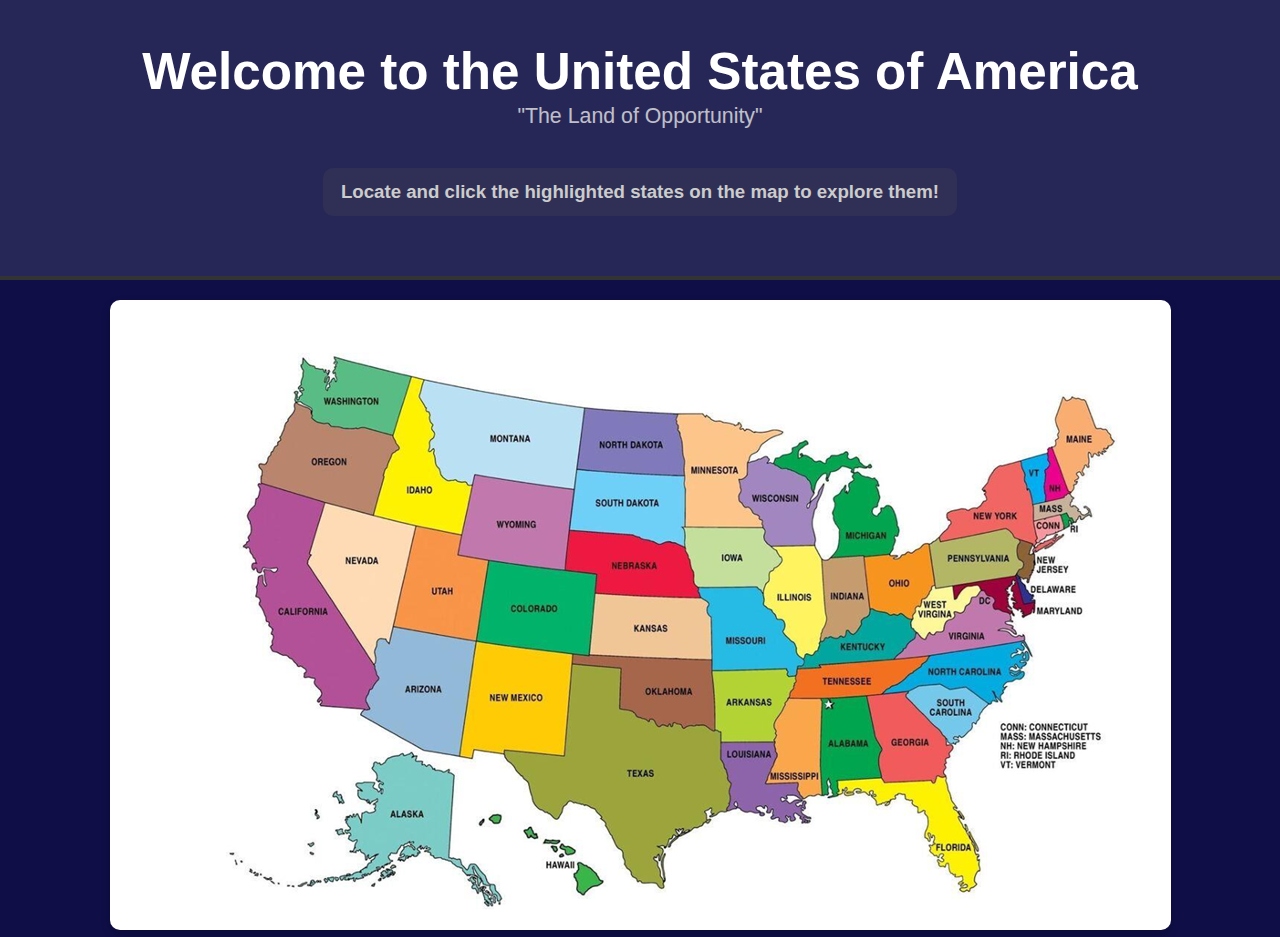
<file: index.html>
<!DOCTYPE html>
<html lang="en">
<head>
    <meta charset="UTF-8">
    <meta name="viewport" content="width=device-width, initial-scale=1.0">
    <title>Exploring the United States of America</title>
    <link rel="stylesheet" href="CSS/style.css">
</head>
<body>
    <header> <!-- header section -->
        <h1 class="title">Welcome to the United States of America</h1>
        <p class="nickname">"The Land of Opportunity"</p>
        <h3 class="prompt-message">Locate and click the highlighted states on the map to explore them!</h3>
    </header>

    <img src="Images/map.png" usemap="#workarea">

	<map name="workarea">
		<area shape="polygon" coords="828, 237, 831, 242, 895, 228, 902, 234, 904, 237, 911, 240, 925, 246, 922, 249, 924, 252, 935, 248, 953, 235, 943, 237, 925, 247, 926, 243, 927, 237, 923, 220, 923, 204, 914, 181, 911, 160, 887, 167, 879, 177, 877, 183, 872, 189, 876, 191, 874, 194, 877, 200, 873, 201, 868, 208, 839, 212, 838, 219, 841,222, 831, 234 " href="newYork.html">

		<area shape="polygon" coords="729, 481, 770, 479, 773, 483, 820, 482, 828, 477, 834, 477, 853, 517, 848, 517, 868, 550, 864, 549, 868, 560, 869, 570, 864, 575, 864, 581, 866, 584, 859, 591, 850, 589, 848, 583, 852, 580, 853, 575, 845, 576, 839, 570, 829, 565, 814, 535, 818, 525, 814, 510, 808, 512, 791, 494, 785, 495, 784, 499, 767, 504, 759, 495, 728, 494, 727,482" href="florida.html">

		<area shape="polygon" coords="396, 452,454, 457, 463, 365, 508, 369, 509, 408, 522, 411, 544, 422, 571, 424, 596, 426, 609, 432, 610, 460, 621, 483, 616, 510, 552, 550, 553, 587, 545, 583, 532, 583, 522, 576, 491, 517, 480, 506, 460, 500, 453, 508, 447, 518, 425, 504, 419, 483, 394, 455, 395, 450   " href="texas.html">
		
        <area shape="polygon" coords="151, 183, 214, 202, 199, 254, 198, 265, 263, 364, 269, 378, 261, 388, 255, 398, 259, 408, 210, 405, 207, 400, 212, 392, 205, 378, 194, 377, 196, 370, 160, 346, 163, 329, 149, 304, 148, 277, 142, 268, 139, 247, 139, 235, 137, 215, 145, 204, 148, 185, 151, 183" href="california.html">
		
        <area shape="polygon" coords="224, 57, 299, 77, 282, 134, 254, 127, 233, 128, 221, 126, 202, 119, 202, 109, 186, 101, 184, 92, 191, 86, 193, 59, 217, 73, 216, 89, 222, 79, 224, 57" href="washington.html">
	</map>

</body>
</html>
</file>
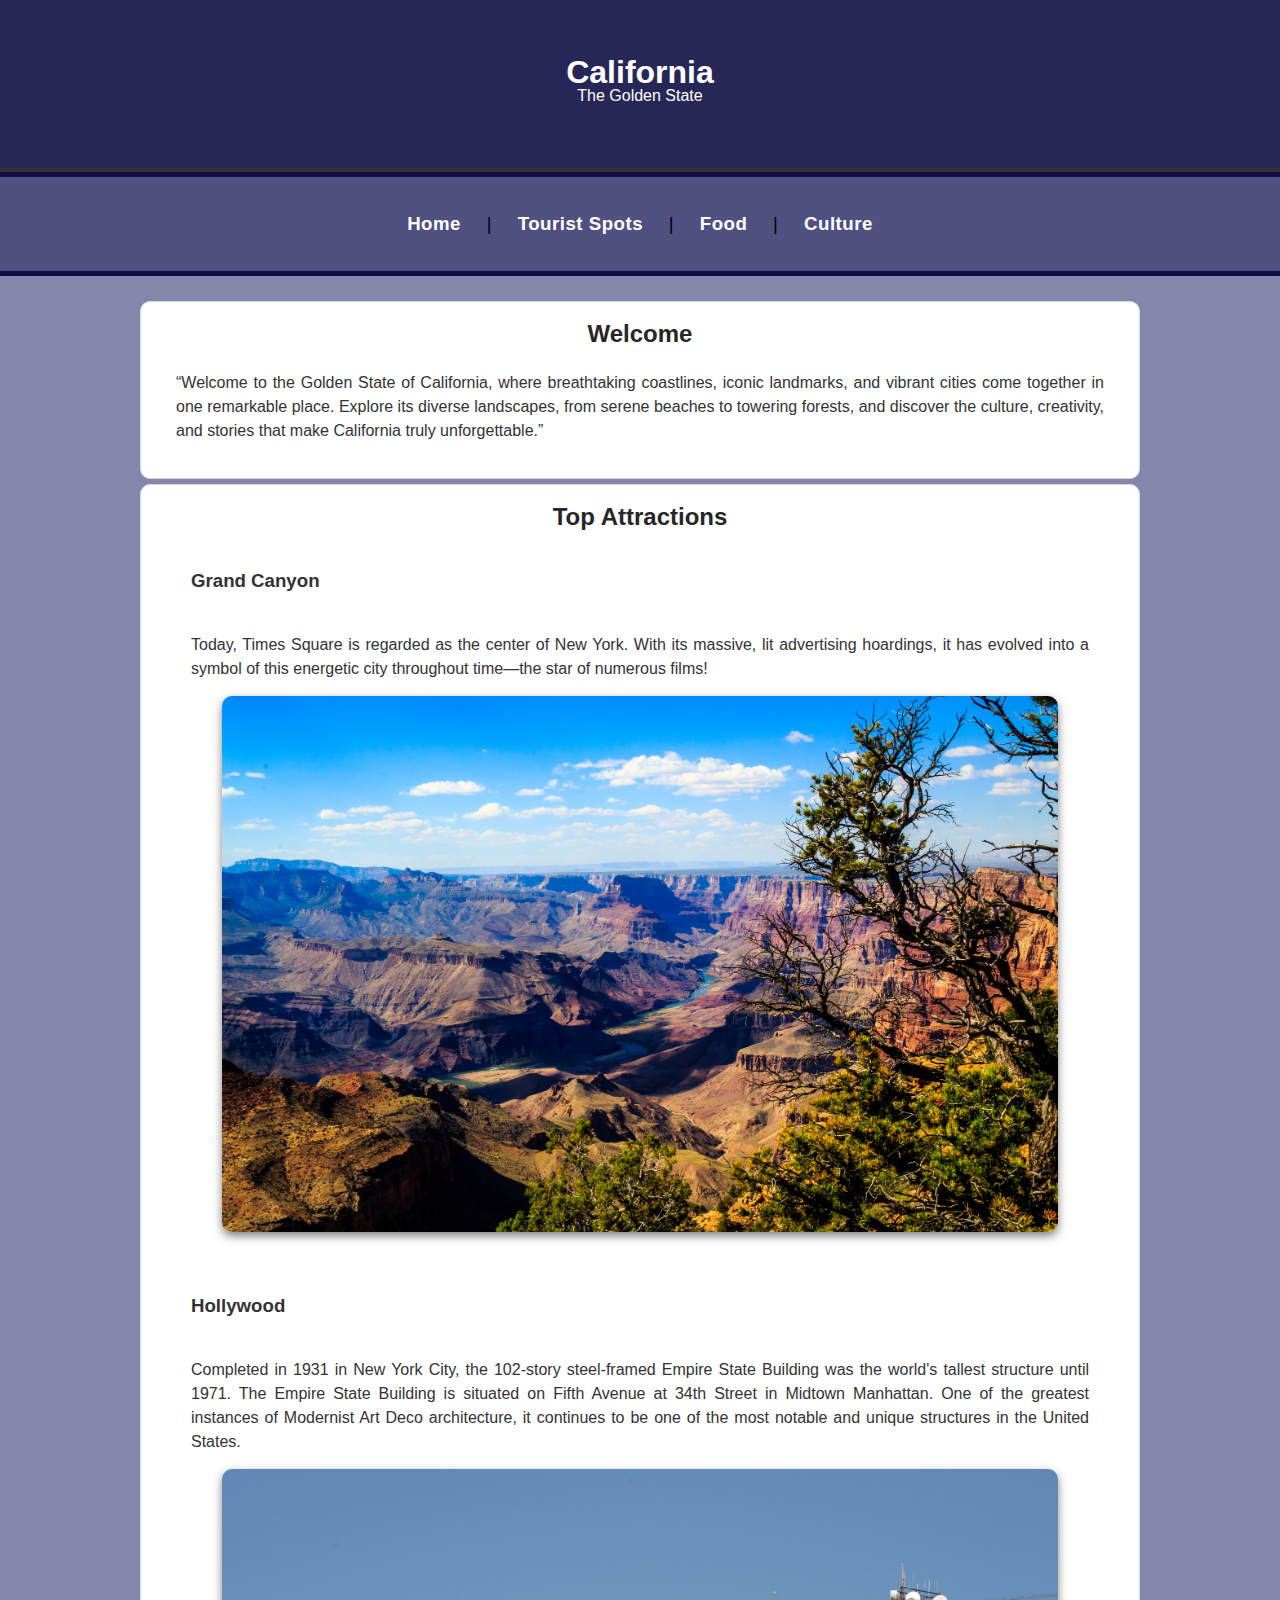
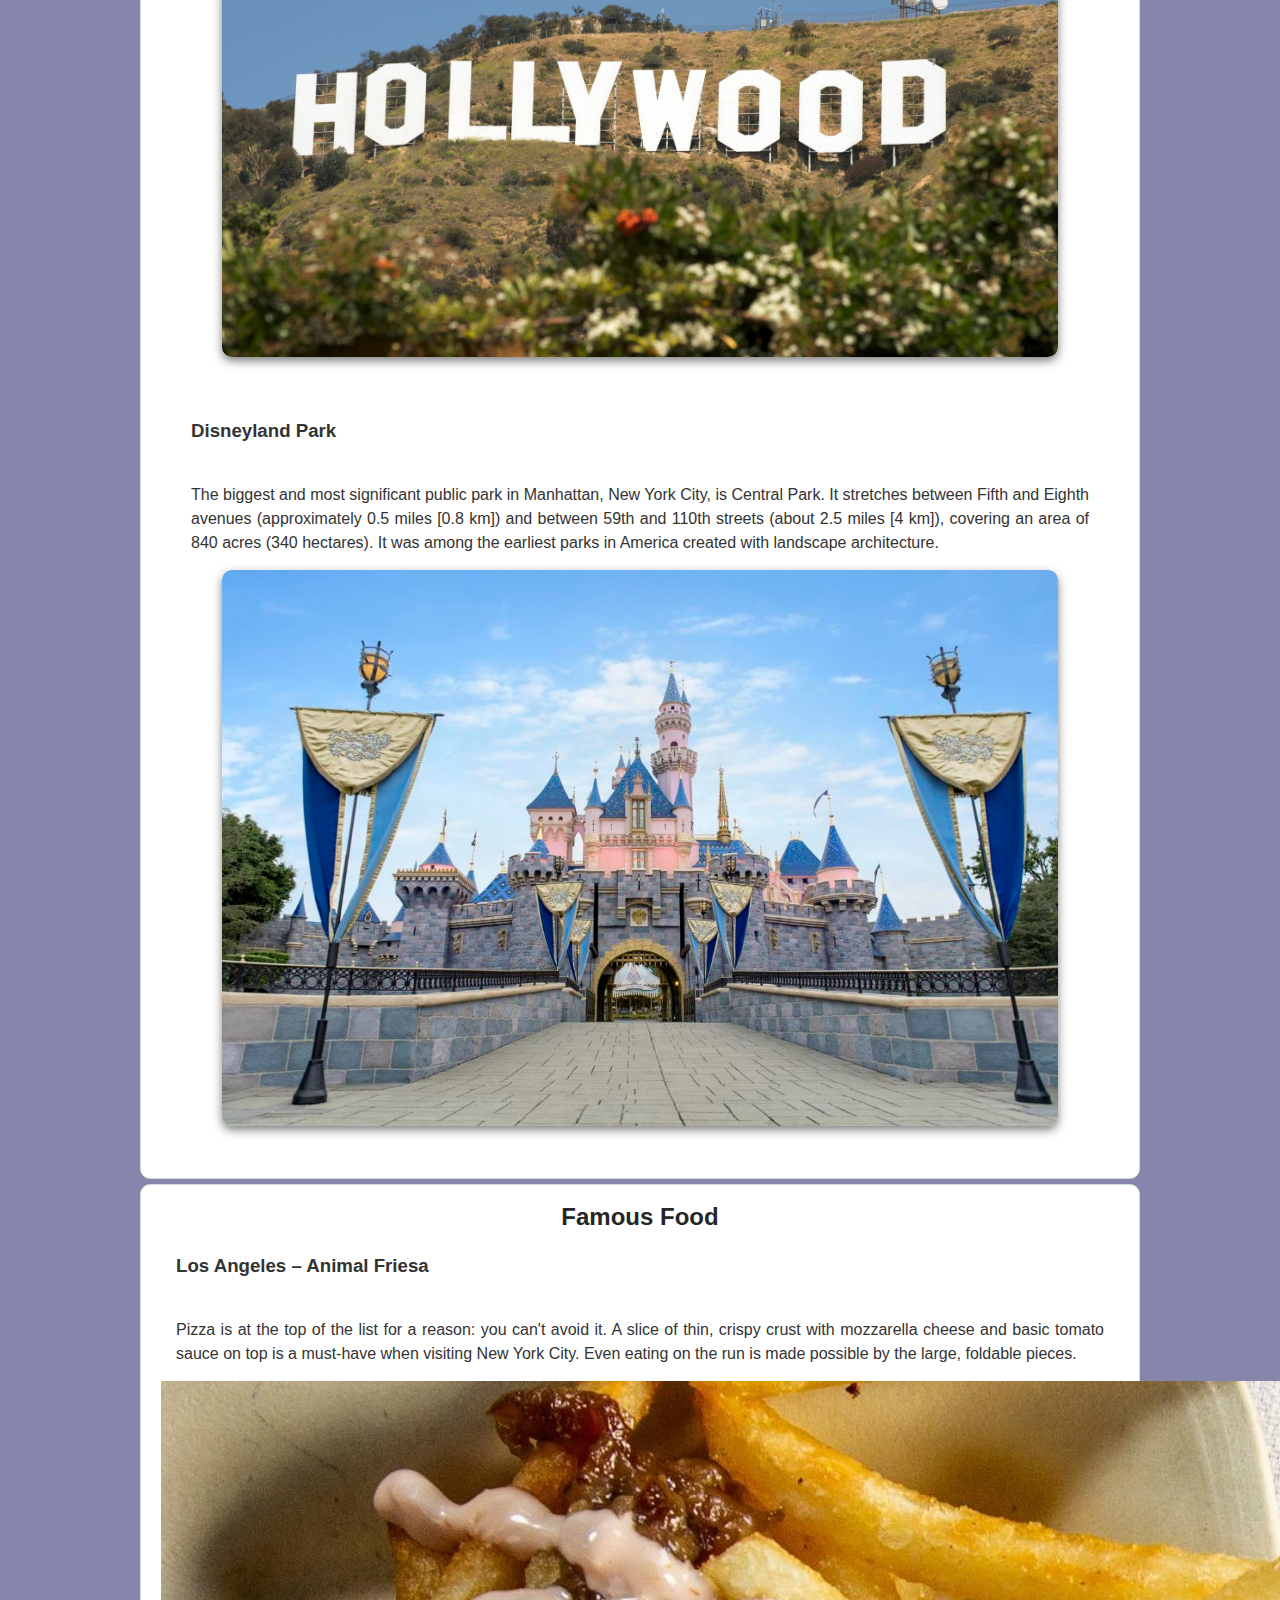
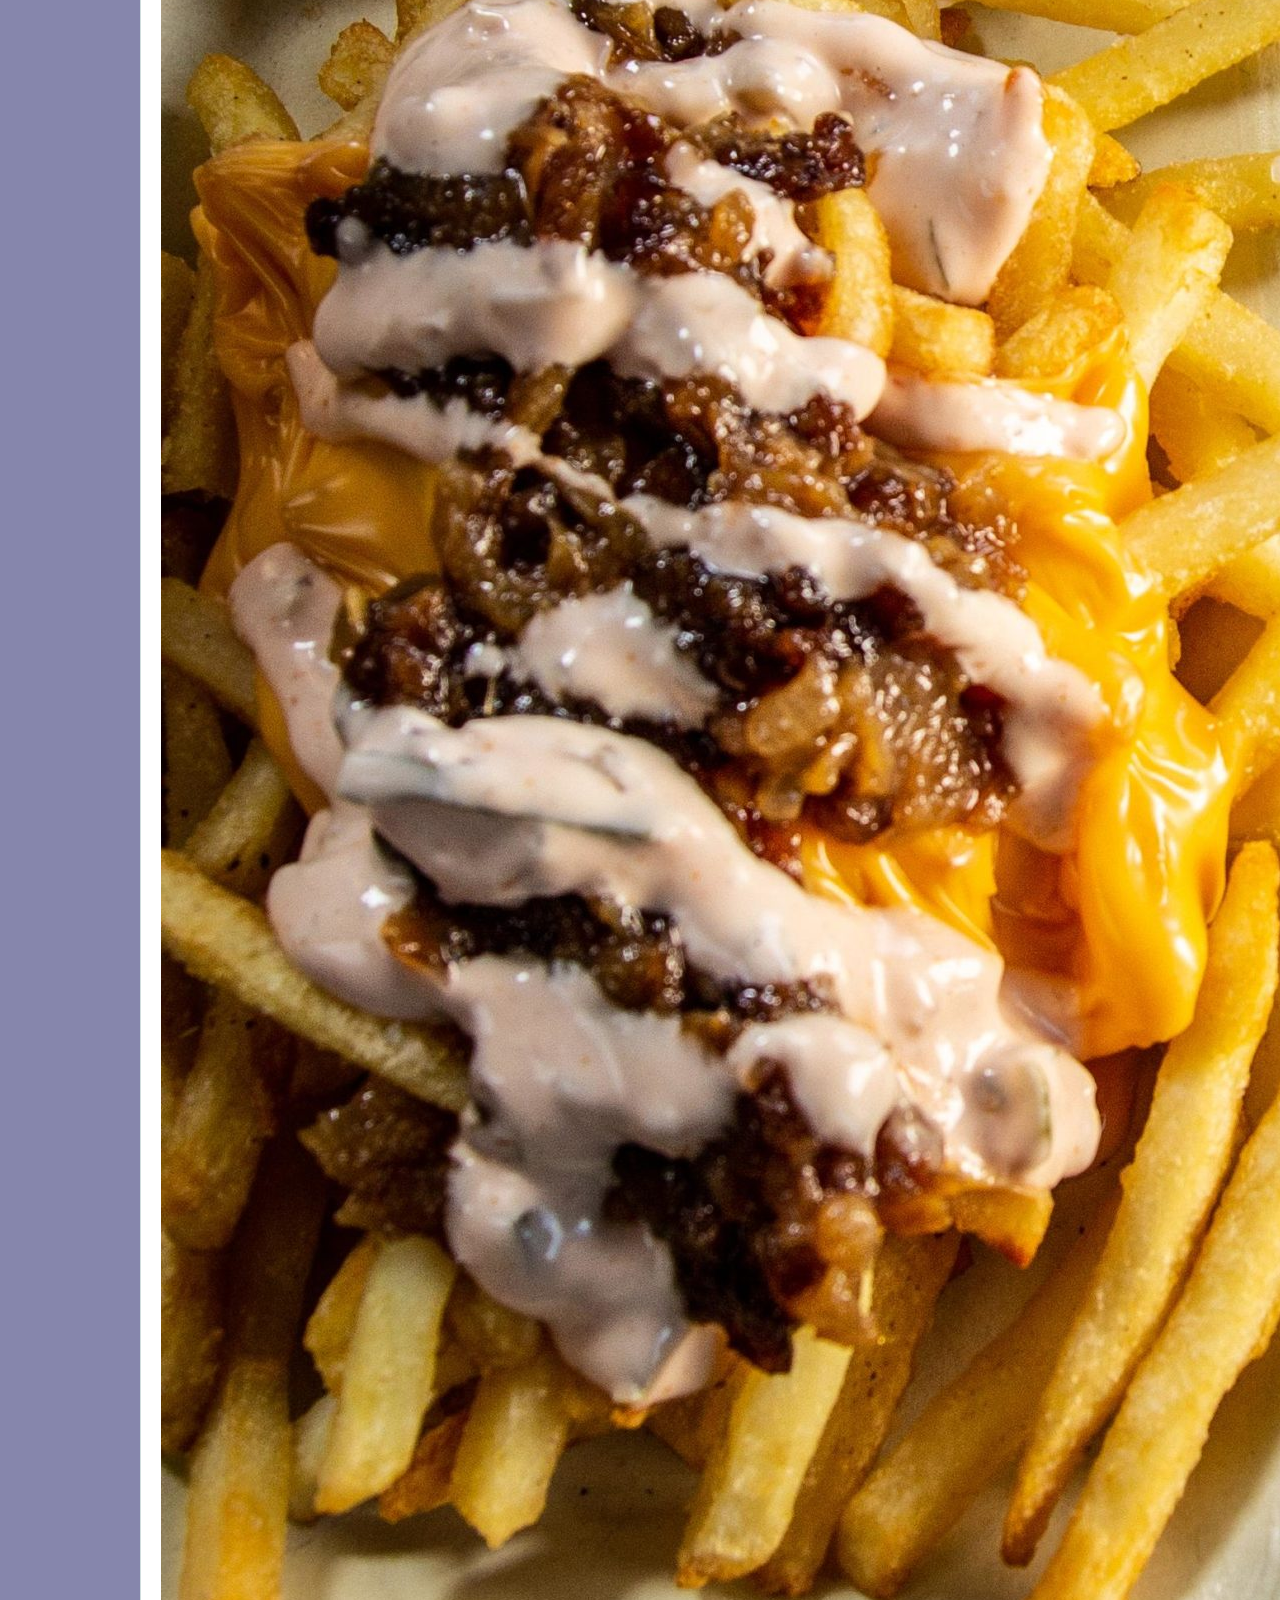
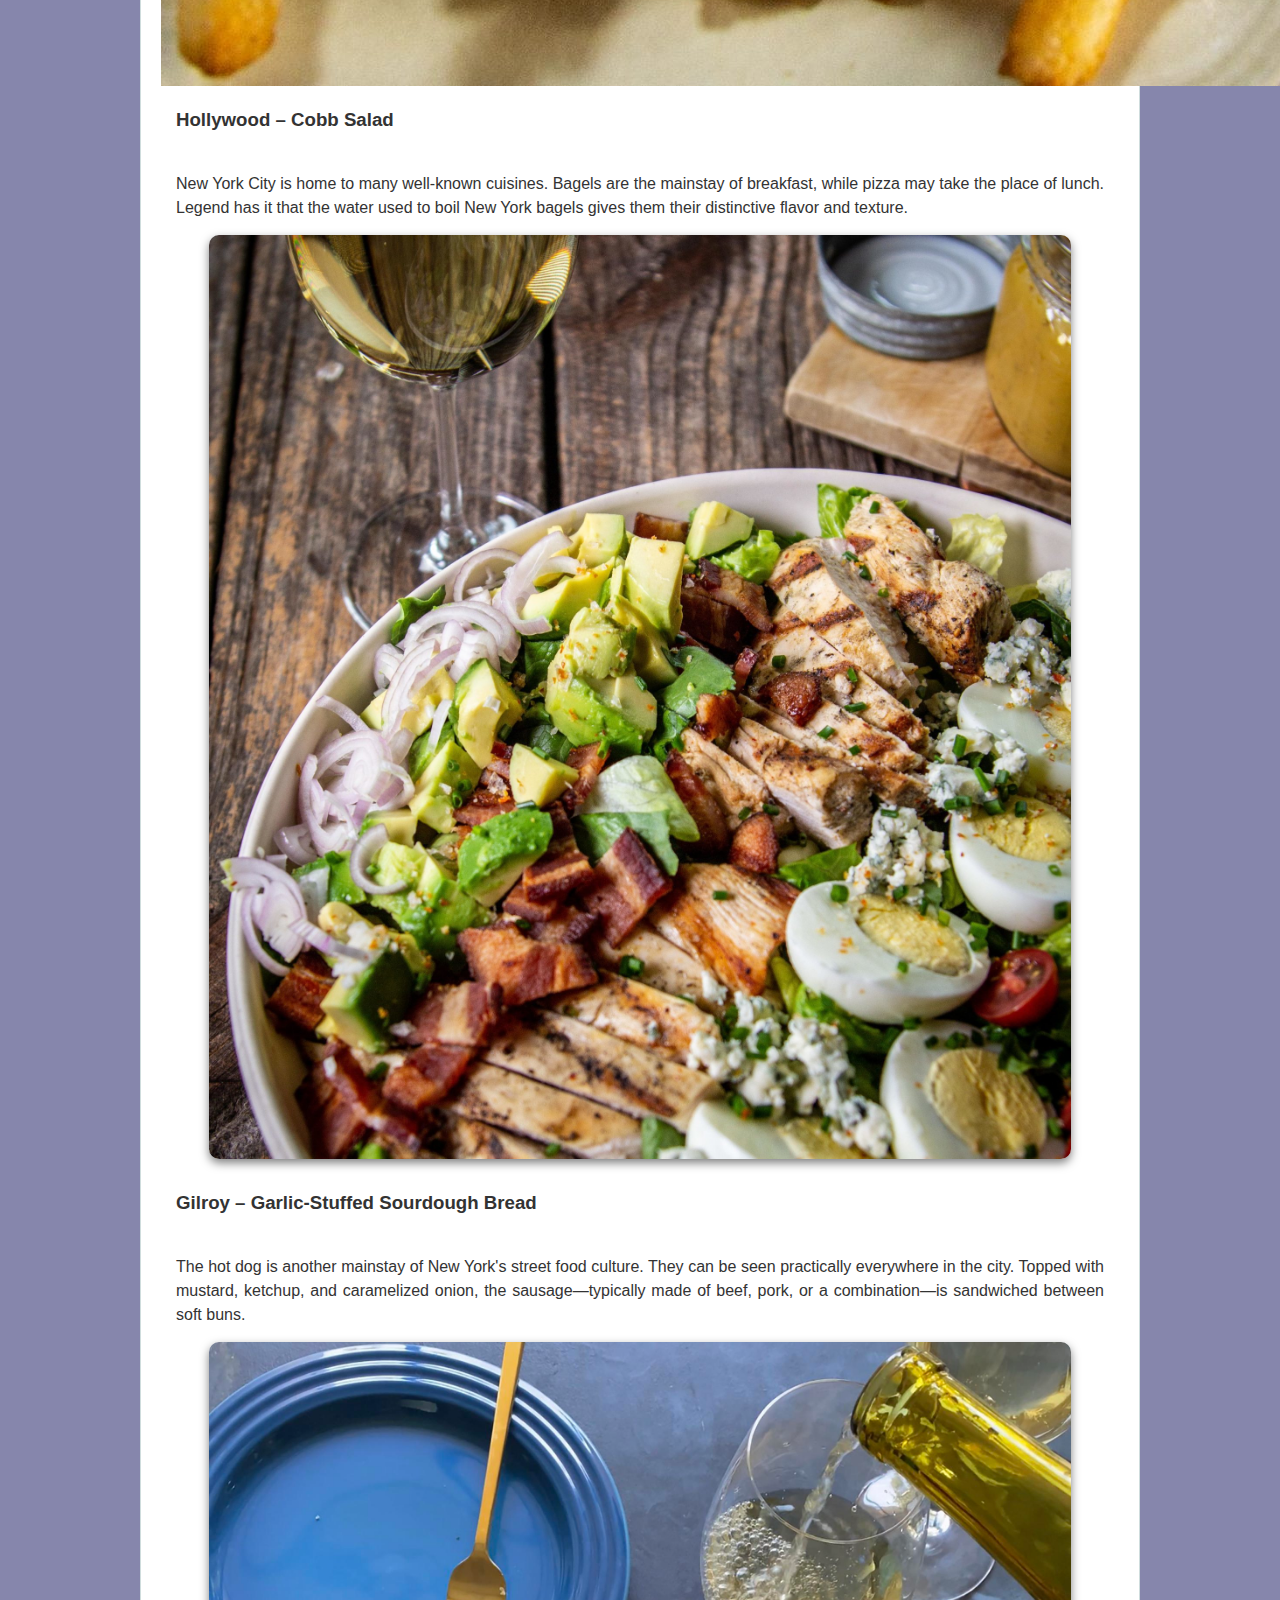
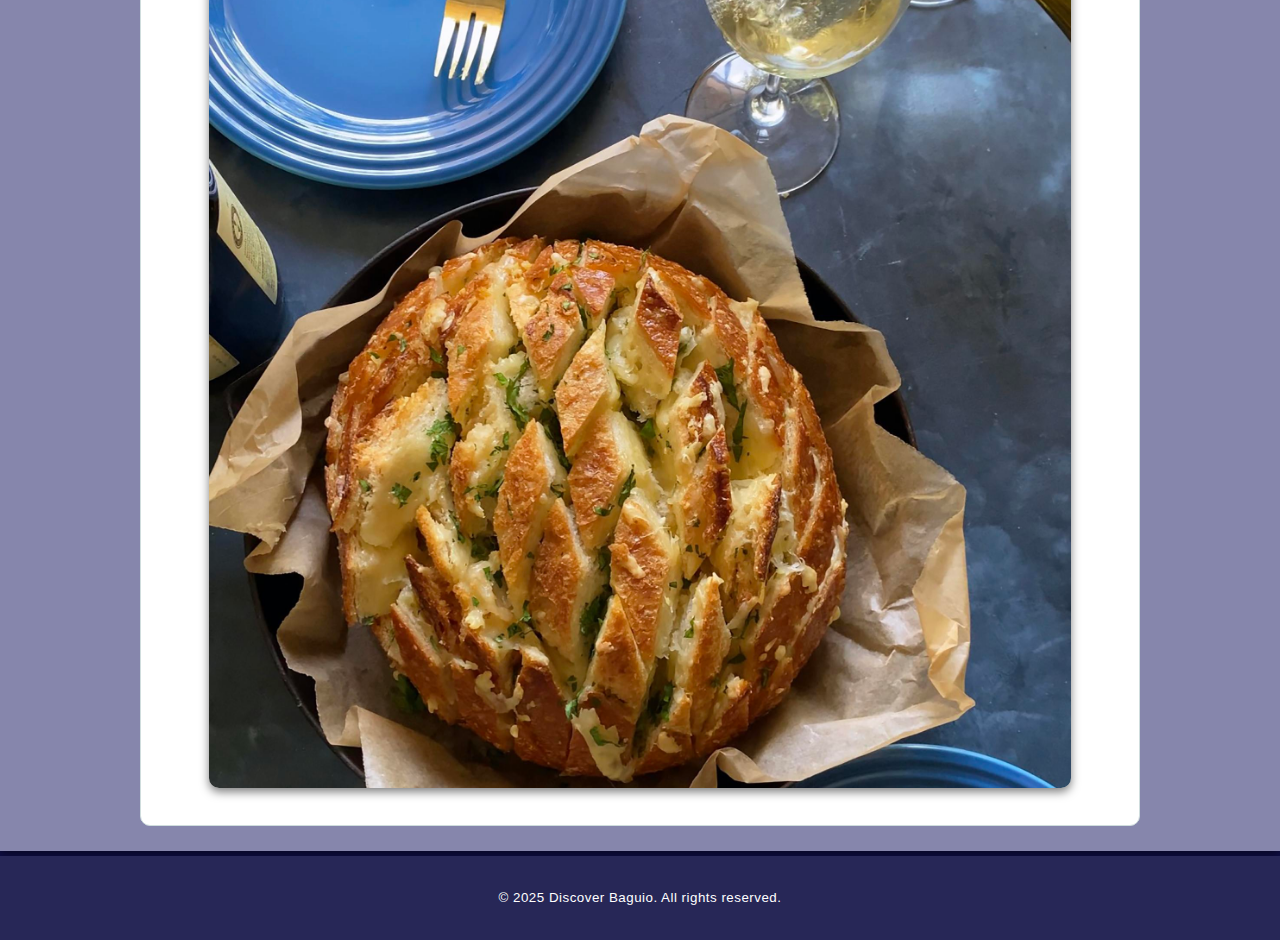
<file: california.html>
<!DOCTYPE html>
<html lang="en">

<head>
    <meta charset="UTF-8">
    <meta name="viewport" content="width=device-width, initial-scale=1.0">
    <title>New York</title>
    <link rel="stylesheet" href="CSS/style.css"> <!-- links to external css -->
</head>

<body>
    <div class="container">
        <header> <!-- header section -->
            <h1>California</h1>
            <p>The Golden State</p>
        </header>

        <nav> <!-- navigation bar -->
            <a href="#home">Home</a> |
            <a href="#touristSpots">Tourist Spots</a> |
            <a href="#food">Food</a> |
            <a href="#culture">Culture</a>
        </nav>

        <main> <!-- body/main content section -->
            <section id="home">
                <h2>Welcome</h2>
                <p>
                    “Welcome to the Golden State of California, where breathtaking coastlines, iconic landmarks, and
                    vibrant cities come together in one remarkable place.
                    Explore its diverse landscapes, from serene beaches to towering forests, and discover the culture,
                    creativity, and stories that make California truly unforgettable.”
                </p>
            </section>

            <section id="touristSpots">
                <h2>Top Attractions</h2>
                <ul>
                    <li>
                        <p class="attraction-title">Grand Canyon</p>
                        <p class="attraction-info">
                            Today, Times Square is regarded as the center of New York. With its massive, lit advertising
                            hoardings, it has evolved into a symbol of this energetic city throughout time—the star of
                            numerous films!
                        </p>
                        <img src="Images/california_spot_1.jpeg" class="attractions-image">
                        <!-- including alt text, incase the image will not work -->

                    </li>
                    <li>
                        <p class="attraction-title">Hollywood</p>
                        <p class="attraction-info">
                            Completed in 1931 in New York City, the 102-story steel-framed Empire State Building was the
                            world's tallest structure until 1971. The Empire State Building is situated on Fifth Avenue
                            at 34th Street in Midtown Manhattan. One of the greatest instances of Modernist Art Deco
                            architecture, it continues to be one of the most notable and unique structures in the United
                            States.
                        </p>
                        <img src="Images/california_spot_2.jpeg" class="attractions-image">
                    </li>
                    <li>
                        <p class="attraction-title">Disneyland Park</p>
                        <p class="attraction-info">
                            The biggest and most significant public park in Manhattan, New York City, is Central Park.
                            It stretches between Fifth and Eighth avenues (approximately 0.5 miles [0.8 km]) and between
                            59th and 110th streets (about 2.5 miles [4 km]), covering an area of 840 acres (340
                            hectares). It was among the earliest parks in America created with landscape architecture.
                        </p>
                        <img src="Images/california_spot_3.jpeg" class="attractions-image">
                    </li>
                </ul>
            </section>

            <section id="food">
                <h2>Famous Food</h2>
                <ul>
                    <li>
                        <p class="attraction-title">Los Angeles – Animal Friesa</p>
                        <p class="attraction-info">
                            Pizza is at the top of the list for a reason: you can't avoid it. A slice of thin, crispy
                            crust with mozzarella cheese and basic tomato sauce on top is a must-have when visiting New
                            York City. Even eating on the run is made possible by the large, foldable pieces.
                        </p>
                        <img src="Images/california_food_1.jpeg" class="burnham-park">
                        <!-- including alt text, incase the image will not work -->

                    </li>
                    <li>
                        <p class="attraction-title">Hollywood – Cobb Salad</p>
                        <p class="attraction-info">
                            New York City is home to many well-known cuisines. Bagels are the mainstay of breakfast,
                            while pizza may take the place of lunch. Legend has it that the water used to boil New York
                            bagels gives them their distinctive flavor and texture. </p>
                        <img src="Images/california_food_2.jpeg" class="attractions-image">
                    </li>
                    <li>
                        <p class="attraction-title">Gilroy – Garlic-Stuffed Sourdough Bread</p>
                        <p class="attraction-info">
                            The hot dog is another mainstay of New York's street food culture. They can be seen
                            practically everywhere in the city. Topped with mustard, ketchup, and caramelized onion, the
                            sausage—typically made of beef, pork, or a combination—is sandwiched between soft buns. </p>
                        <img src="Images/california_food_3.jpeg" class="attractions-image">
                    </li>
                </ul>
        </main>
        <!-- footer section -->
        <footer>
            <p>&copy; 2025 Discover Baguio. All rights reserved.</p>
        </footer>
    </div>
</body>

</html>
</file>
<file: CSS/style.css>
* {
    padding: 0;
    margin: 0;
    box-sizing: border-box;
}

body {
    font-family: Arial, sans-serif;
    background-color: #0F0E47;
    text-align: center;
    line-height: 18pt;

}

header{
    background-color: #272757;
    padding: 60px 20px;
    color: #FFFFFF;
    border-bottom: 4px solid #333333;
}


.go-back-message {
    position: absolute;
    top: 0;
    left: 0;
    padding: 20px;
    text-decoration: none;
    color: #FFFFFF;
    font-size: 14pt;
    transition: opacity 0.15s;

}

.go-back-message:hover {
    opacity: 0.15;
}

header .title {
    font-size: clamp(1.8rem, 4vw, 3.5rem);
    font-weight: bold;
    margin-bottom: 20px;
}

header .nickname {
    font-size: 16pt;
    margin-bottom: 20px;
    color: #E6E6E6;
    opacity: 0.8;
}

header .prompt-message {
    font-size: 14pt;
    color: #CCCCCC;
    margin-top: 20px;
    background-color: #303056;
    padding: 12px 18px;
    display: inline-block;
    border-radius: 10px;
}

img[usemap] {
    position: relative;
    display: inline-block;
    margin-top: 20px;
    border-radius: 10px;
    box-shadow: 0 4px 10px rgba(0,0,0,0.2);
}

/* styling the navigation bar */
nav {
    margin: 5px 0;
    background-color: #505081;
    text-align: center;
    padding: 20px 10px;
    font-size: 14pt;
    letter-spacing: 0.5px;         
}

nav a {
    /* improving nav styles for easier navigation */
    color: #FFFFFF;
    font-weight: bold;
    padding: 15px 20px;
    text-decoration: none;
    cursor: pointer;
    display: inline-block;
}

nav a:hover {
    /* adding hover effects to distiguish it from the normal design*/
    text-decoration: underline;
    color: #FFFFFF;
    background-color: #57577c;
    border-radius: 20px;
}

nav a:active {
    opacity: 0.6;
}

/* styling for the main content */
main {
    padding: 20px;
    margin: 5px 0;
    background-color: #8686AC;
    color: #1A1A1A;
    box-shadow: 0 4px 10px rgba(0,0,0,0.5);
}

main section {
    background-color: #FFFFFF;
    border-radius: 10px;
    border: 1px solid #cfdddd;
    padding: 20px;
    width: 100%;
    max-width: 1000px;
    margin: 5px auto;
}

/* Headings in Sections */
main section h2 {
    margin-bottom: 10px;
    color: #262626;
}

main #home p,
#touristSpots p,
#food p,
#culture p {
    background-color: #FFFFFF;
    color: #333333;
    border-radius: 10px;
    padding: 15px;
    text-align: justify;
}

/* Attractions Section */
main #touristSpots, #food ul {
    list-style: none;
    justify-content: center;
}

#touristSpots li{
    background-color: #ffffff;
    border-radius: 10px;
    padding: 15px;
    list-style: none;
    padding: 15px;
    display: block;

}

main .attraction-title, .food-title {
    font-size: 14pt;
    font-weight: bold;
    margin-bottom: 10px;
}
main .attractions-image, .food-images {
    /* formatting the images, also using '%' for responsiveness */
    width: 90%;
    height: auto;
    border-radius: 10px;
    margin-bottom: 10px;
    box-shadow: 0 4px 10px rgba(0,0,0,0.5);
}

/* Footer */
footer {
    padding: 30px;
    background-color: #272757;
    text-align: center;
}

footer p {
    color: white;
    font-size: 10pt;
    letter-spacing: 0.5px;
}
</file>
